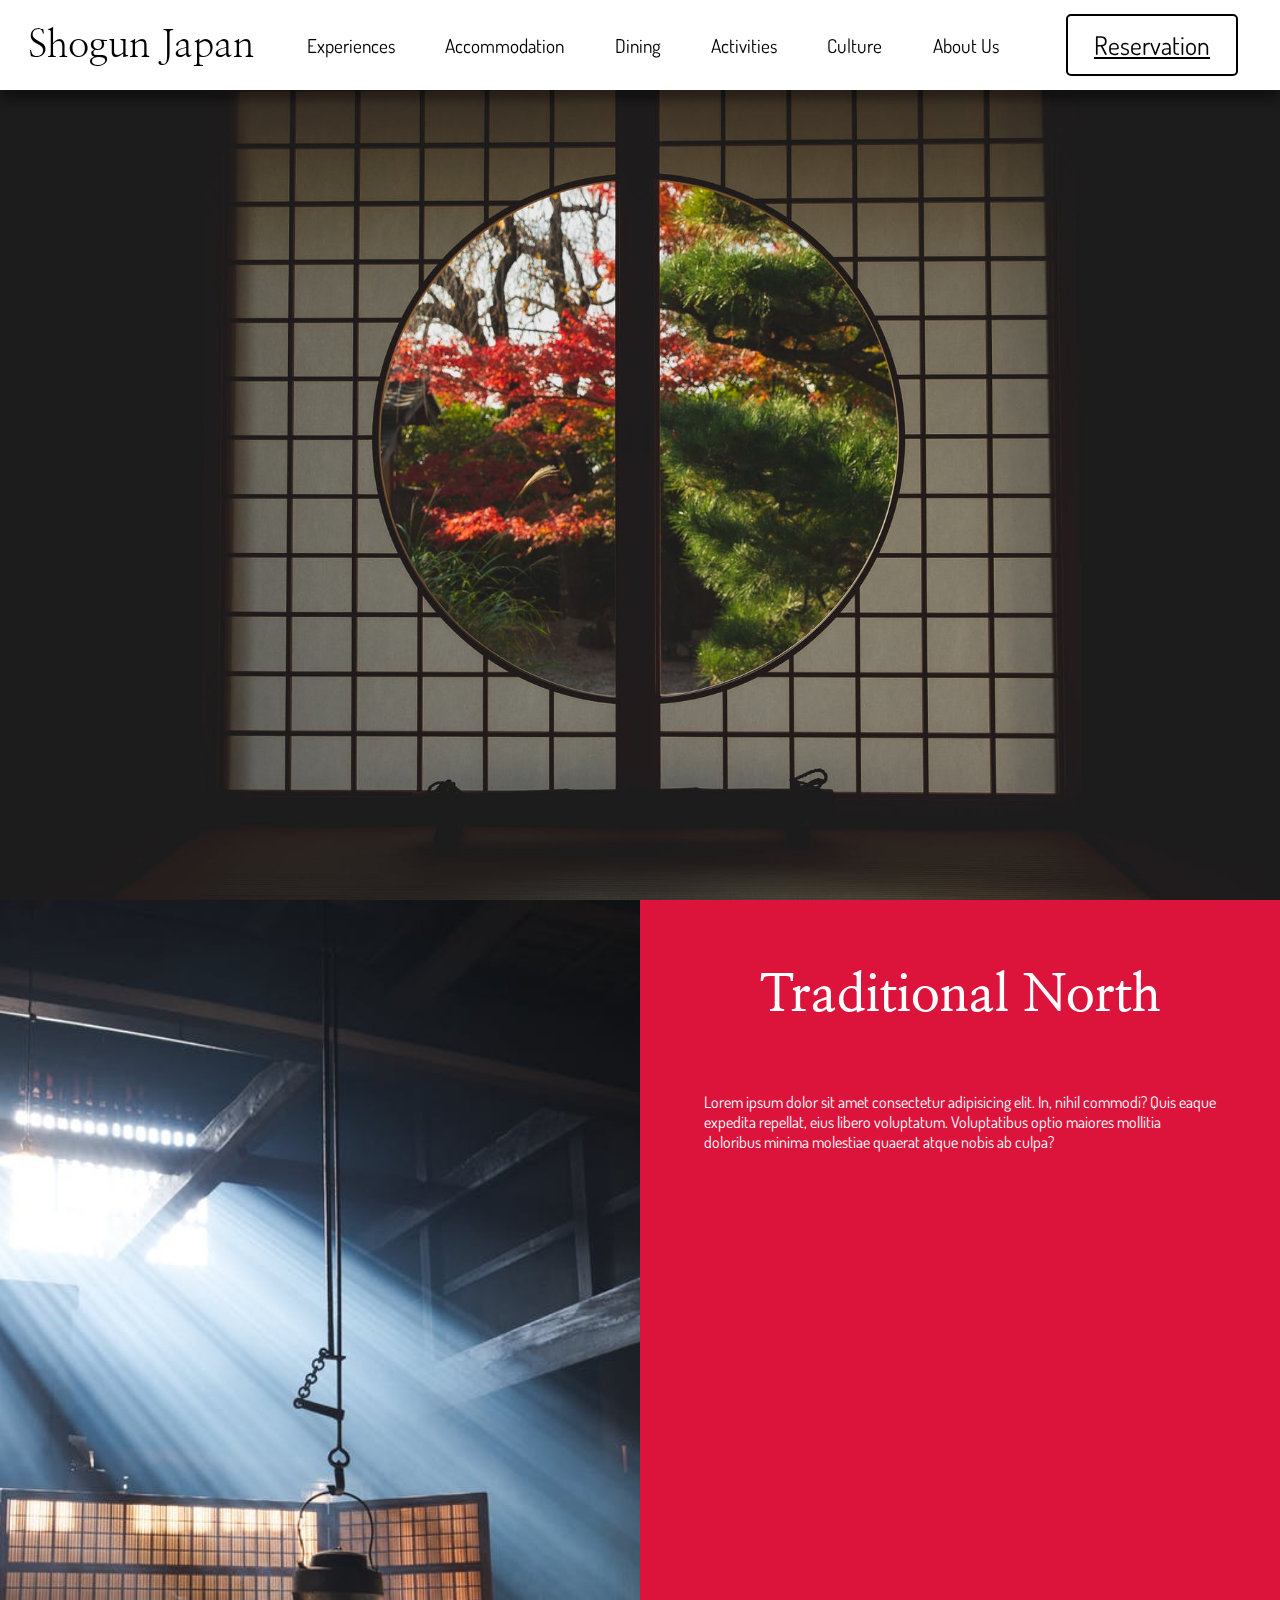
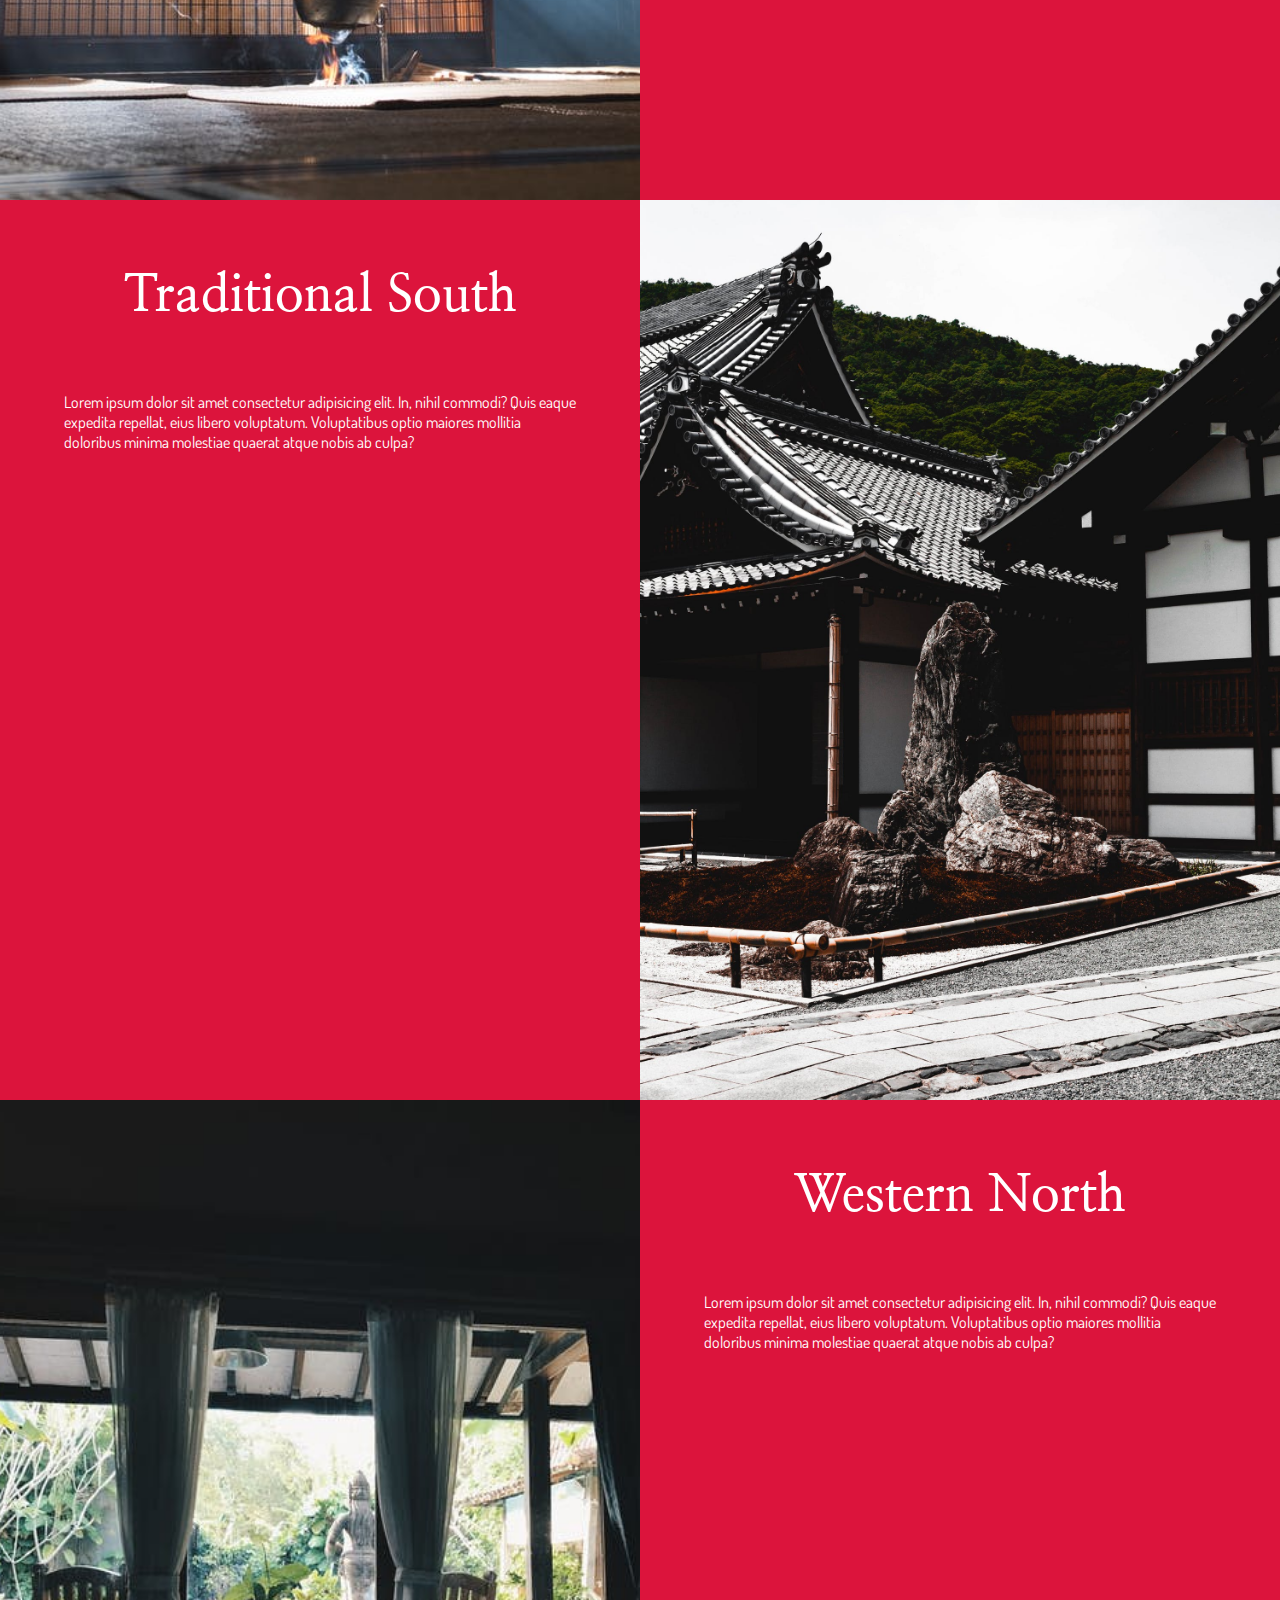
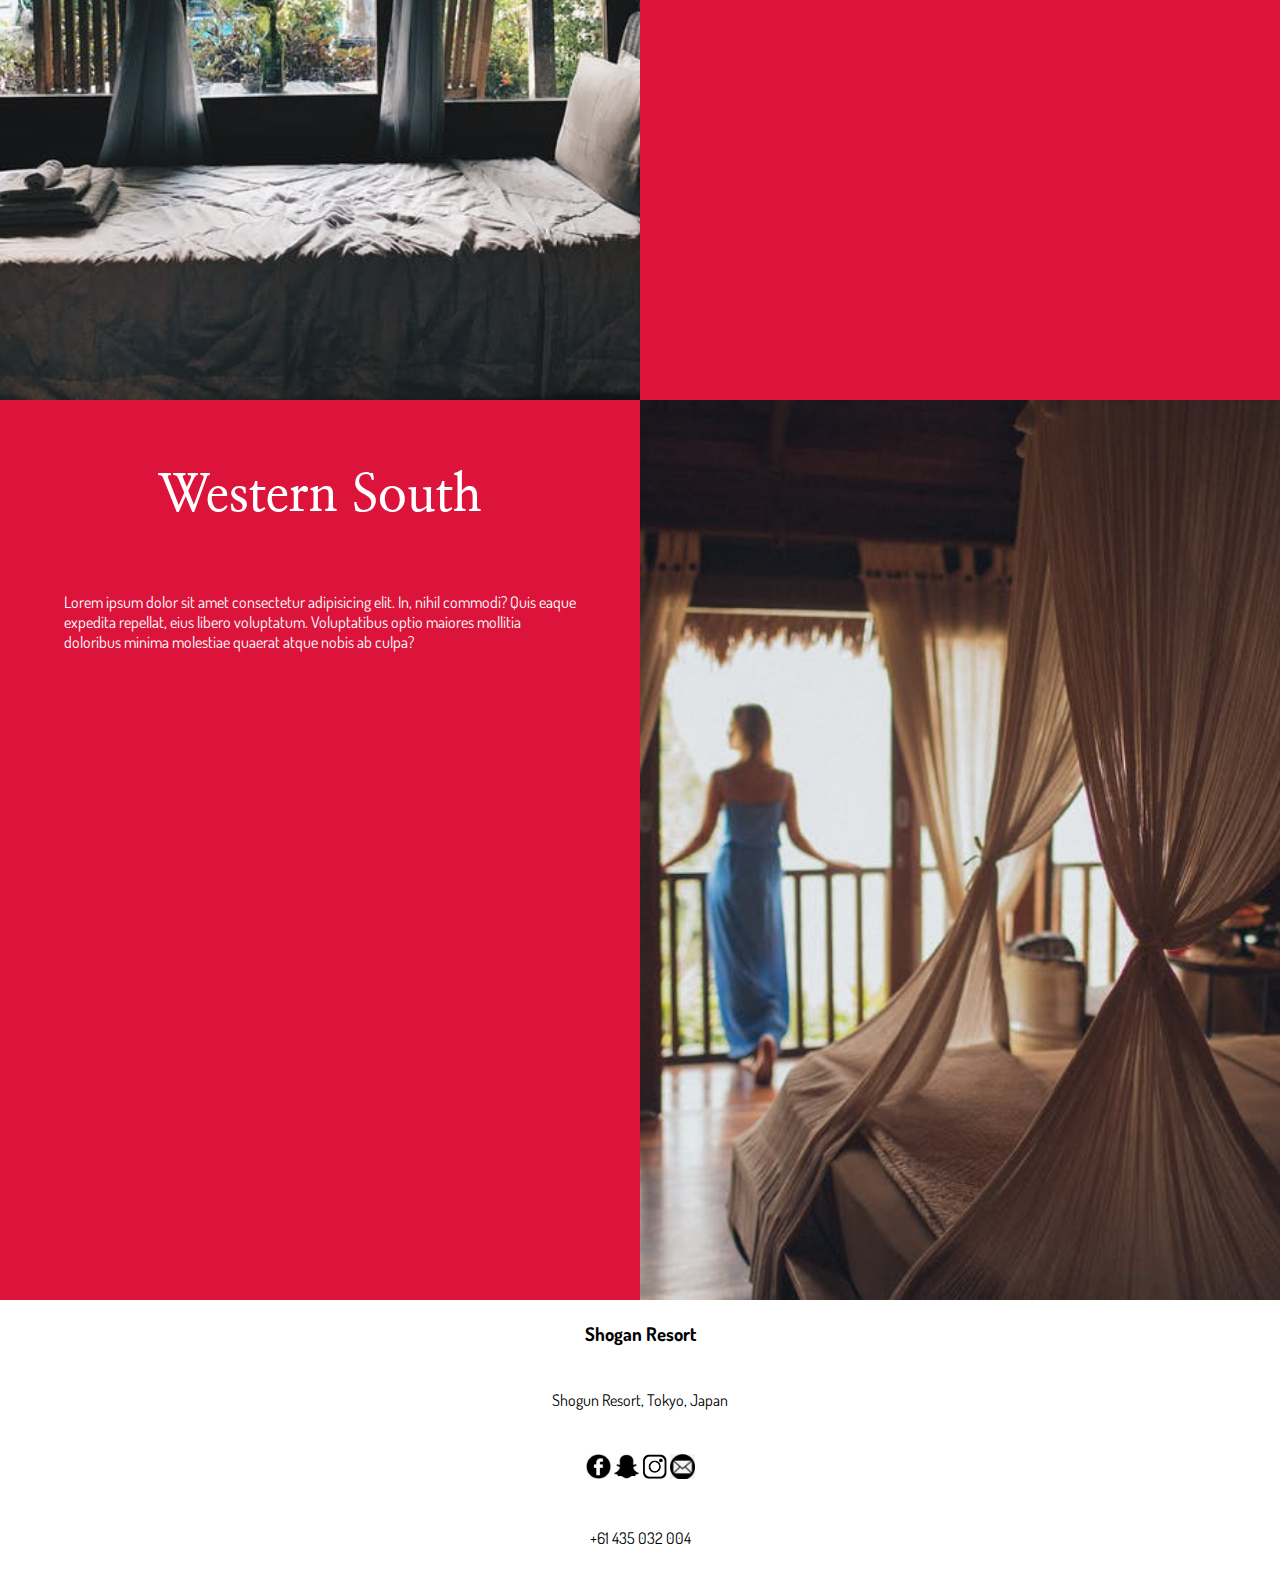
<file: accomodation.html>
<!doctype html>
<html lang="en">

<head>
    <meta charset="utf-8">
    <title>Shogun Resort</title>

    <link rel="stylesheet" href="style.css">
    <link rel="preconnect" href="https://fonts.gstatic.com">
    <link href="https://fonts.googleapis.com/css2?family=Dosis:wght@200;300;400;500;600;700;800&family=Nanum+Myeongjo:wght@400;700;800&display=swap" rel="stylesheet">
</head>

<body>
    <div class="main-screen">
        <img id="front-image" src="images/home_window.jpeg" alt="Old town road">
        <nav class="sticky-bar">
            <div id="nav-logo">
                <a href="index.html">Shogun Japan</a>
            </div>
            <ul class="navigation-bar">
                <li>
                    <a href="experiences.html">Experiences</a>
                </li>
                <li>
                    <a href="accomodation.html">Accommodation</a>
                </li>
                <li>
                    <a href="dining.html">Dining</a>
                </li>
                <li>
                    <a href="activities.html">Activities</a>
                </li>
                <li>
                    <a href="culture.html">Culture</a>
                </li>
                <li>
                    <a href="about-us.html">About Us</a>
                </li>
            </ul>
            <div class="book">
                <a href="Reservation.html" >Reservation</a>
            </div>
        </nav>
        <div class="logo-title">
            <p id="main-logo">Accommodation</p>
        </div>
    </div>
    <div class="second-section">
        <div class="accomodation-sections">
            <div class="accom-pic">
                <img src="images/Room.jpeg">
            </div>
            <div class="accom-det">
                <h2>Traditional North</h2>
                <p>Lorem ipsum dolor sit amet consectetur adipisicing elit. In, nihil commodi? Quis eaque expedita repellat, eius libero voluptatum. Voluptatibus optio maiores mollitia doloribus minima molestiae quaerat atque nobis ab culpa?</p>
            </div>
        </div>
    </div>
    <div class="second-section">
        <div class="accomodation-sections">
            <div class="accom-det">
                <h2>Traditional South</h2>
                <p>Lorem ipsum dolor sit amet consectetur adipisicing elit. In, nihil commodi? Quis eaque expedita repellat, eius libero voluptatum. Voluptatibus optio maiores mollitia doloribus minima molestiae quaerat atque nobis ab culpa?</p>
            </div>
            <div class="accom-pic">
                <img src="images/traditional-south.jpeg">
            </div>
        </div>
    </div>
    <div class="second-section">
        <div class="accomodation-sections">
            <div class="accom-pic">
                <img src="images/western-north.jpeg">
            </div>
            <div class="accom-det">
                <h2>Western North</h2>
                <p>Lorem ipsum dolor sit amet consectetur adipisicing elit. In, nihil commodi? Quis eaque expedita repellat, eius libero voluptatum. Voluptatibus optio maiores mollitia doloribus minima molestiae quaerat atque nobis ab culpa?</p>
            </div>
        </div>
    </div>
    <div class="second-section">
        <div class="accomodation-sections">
            <div class="accom-det">
                <h2>Western South</h2>
                <p>Lorem ipsum dolor sit amet consectetur adipisicing elit. In, nihil commodi? Quis eaque expedita repellat, eius libero voluptatum. Voluptatibus optio maiores mollitia doloribus minima molestiae quaerat atque nobis ab culpa?</p>
            </div>
            <div class="accom-pic">
                <img src="images/western-south.jpeg">
            </div>
        </div>
    </div>

    <footer>
        <h3>Shogan Resort</h3>
        <p>Shogun Resort, Tokyo, Japan</p>
        <div id="footer-logo">
            <img src="images/facebook-logo.png" alt="Facebook">
            <img src="images/snapchat-logo.png" alt="Snapchat">
            <img src="images/instagram-logo.png" alt="Instagram">
            <img src="images/email-logo.png" alt="Email">
        </div>
        <div>
            <p>+61 435 032 004</p>
        </div>
    </footer>

</body>
</file>
<file: style.css>
* {
	margin: 0;
	padding: 0;
}

body {
	font-family:'Dosis','Nanum Myeongjo';
	overflow-x: hidden;
	background-color: crimson;
}
/*Front Screen*/
.main-screen {
	width: 100vw;
	height: 100vh;
	position: relative;
}

#front-image {
	width: 100vw;
	height: 100vh;
	object-fit: cover;

}

@keyframes nav-color-fade{
	0% {
		background-color: rgba(0,0,0,0);
		box-shadow: 0px 0px 0px rgba(255,255,255, 0);
	}
	90% {
		background-color:rgba(0,0,0,0);
		box-shadow: 0px 0px 0px rgba(255,255,255, 0);
	}
	100% {
		background-color: white;
		box-shadow: 0px 10px 10px rgba(0, 0, 0, 0.39);
	}
}

.sticky-bar {
	margin-bottom: 5%;
	position: fixed;
	top: 0;
	width: 100%;
	height: 10%;
	z-index: 3;
	display: grid;
	grid-template-columns: 22% auto 20%; 
	grid-template-rows: 100%;
	background: white;
	box-shadow: 0px 10px 10px rgba(0, 0, 0, 0.39);
	animation-name: nav-color-fade;
	animation-timing-function: linear;
	animation-iteration-count:initial;
	animation-duration: 3s;
}

@keyframes font-color-fade{
	0% {
		color: white;
	}
	90% {
		color: white;
	}
	100% {
		color: black;
	}
}

#nav-logo {
	grid-column-start: 1;
	grid-column-end: 2;
	padding-left: 10%;
	justify-self: stretch;
	align-self: center;
	font-family: 'Nanum Myeongjo';
	font-size: 3vw;
	color: black;
	animation-name: font-color-fade;
	animation-timing-function: linear;
	animation-iteration-count:initial;
	animation-duration: 3s;
}

#nav-logo a:link, #nav-logo a:visited {
	color: black;
	text-decoration: none;
	animation-name: font-color-fade;
	animation-timing-function: linear;
	animation-iteration-count:initial;
	animation-duration: 3s;
}

#nav-logo a:hover {
	color: crimson;
	text-decoration: none;
	text-decoration: none;
	transition: color, background-color;
	transition-duration: 2;
}


.navigation-bar {
	grid-column-start: 2;
	grid-column-end: 3;
	justify-self: stretch;
	align-self: center;
	display: flex;
	flex-direction: row;
	flex-wrap: wrap;
	justify-content: space-around;
	list-style-type: none;
	font-size: 1.5vw;
}

.book {
	grid-column-start: 3;
	grid-column-end: 4;
	justify-self: center;
	align-self: center;
	font-size: 2vw;
}

@keyframes book-color-fade{
	0% {
		border: 2px solid white;
		color: white;
	}
	90% {
		border: 2px solid white;
		color: white;
	}
	100% {
		border: 2px solid black;
		color:black;
	}
}

.book a:link, .book a:visited {
	background-color: none;
	padding: 0.5em 1em;
	border: 2px solid black;
	border-radius: 5px;
	color: black;
	animation-name: book-color-fade;
	animation-timing-function: linear;
	animation-iteration-count:initial;
	animation-duration: 3s;
}

.book a:hover {
	background-color: black;
	color:white;
	transition-property: background-color, color;
	transition-duration: 1s;
	transition-timing-function:cubic-bezier(0.075, 0.82, 0.165, 1);
}

.navigation-bar a:link,.navigation-bar a:visited {
	text-decoration: none;
	bottom:0;
	color: black;
	animation-name: font-color-fade;
	animation-timing-function: linear;
	animation-iteration-count:initial;
	animation-duration: 3s;
}

.navigation-bar a:hover {
	color: crimson;
	text-decoration: none;
	transition: color, background-color;
	transition-duration: 2;
}

.logo-title {
	position: absolute;
	left: 50%;
	top: 40%;
}

@keyframes logo-fade {
	0% {
		opacity: 0%;
	}
	10% {
		opacity: 100%;
	}

	90% {
		opacity: 100%;
	}

	100% {
		opacity: 0%;
	}
}

#main-logo {
	margin-left: -30vw;
	font-family: 'Nanum Myeongjo';
	font-size: 10vw;
	opacity:0%;
	color: white;	
	animation-name: logo-fade;
	animation-timing-function: linear;
	animation-iteration-count:initial;
	animation-duration: 3s;
}

/* Secondary Section*/
.second-section {
	background-color: crimson;
	width:100vw;
	height: 100vh;
	position:relative;
}

.second-section h2 {
	margin-top: 10%;
	margin-bottom: 5%;
	text-align: center;
	position:relative;
	color:white;
	font-family: 'Nanum Myeongjo';
	font-size: 4vw;
}

.gallery {
	display: grid;
	grid-template-columns: 5% auto 5% auto 5% auto 9%; 
	grid-template-rows: 10% auto 10% auto 10%;
}

.gallery img {
	width: 26vw;
	height: 26vh;
	object-fit: cover;
}

.gallery img:nth-child(1) {
	grid-column-start: 2;
	grid-column-end: 3;
	grid-row:2;
}

.gallery img:nth-child(2) {
	grid-column-start: 4;
	grid-column-end: 5;
	grid-row:2;
}

.gallery img:nth-child(3) {
	grid-column-start: 6;
	grid-column-end: 7;
	grid-row:2;
}

.gallery img:nth-child(4) {
	grid-column-start: 2;
	grid-column-end: 3;
	grid-row:4;
}

.gallery img:nth-child(5) {
	grid-column-start: 4;
	grid-column-end: 5;
	grid-row:4;
}

.gallery img:nth-child(6) {
	grid-column-start: 6;
	grid-column-end: 7;
	grid-row:4;
}

.gallery img:hover {
	grid-column-start: 2;
	grid-column-end: 7;
	grid-row-start:2;
	grid-row-end: 4;
	object-fit: cover;
	transition: grid-column-start, grid-column-end, grid-row;
	transition-duration: 2;
}

.experience {
	text-align: center;
	color:white;	
}

.experience p{
	font-size:1em;
}

.experience ul {
	list-style-type: none;
}

/*accomodation*/
.accomodation-sections {
	display:flex;
	flex-direction: row;
	flex-wrap: wrap;
}

.accom-pic {
	width: 50vw;
	height: 100vh;
}
.accom-pic img {
	width: 50vw;
	height: 100vh;
	object-fit:cover;
}
.accom-det {
	width: 50vw;
	height: 100vh;
	color:white;
}

.accom-det p {
	margin: 10%;
}
/*footer*/
footer {
	width: 100vw;
	height: 30vh;
	text-align: center;
	background-color: white;
	display:flex;
	flex-direction: column;
	flex-wrap: wrap;
	justify-content: space-around;
}
#footer-logo img {
	width:25px;
	height:25px;
	object-fit: cover;
}
</file>
